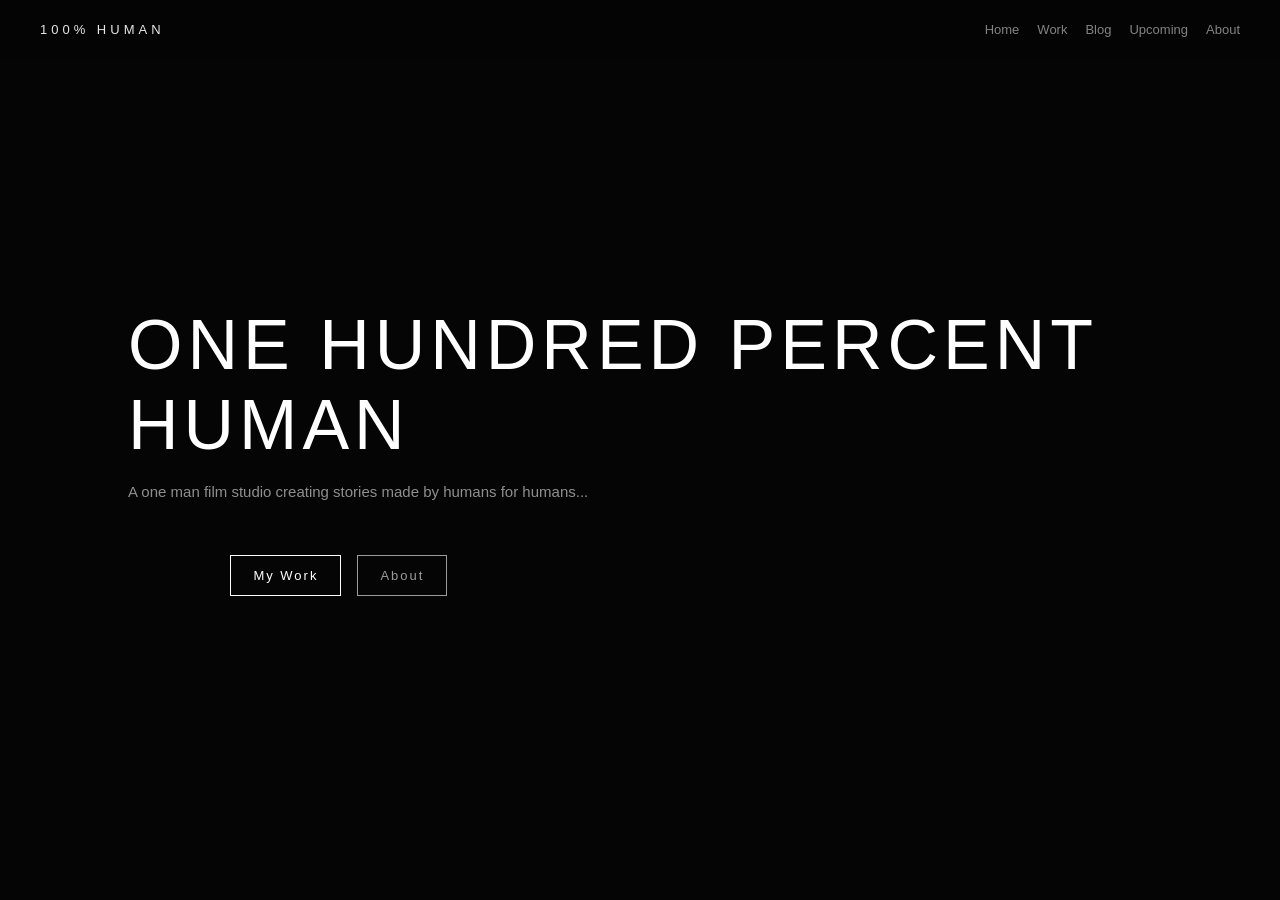
<file: index.html>
<!DOCTYPE html>
<html lang="en">
<head>
  <meta charset="UTF-8">
  <title>One Hundred Percent Human Films</title>
  <link rel="stylesheet" href="style.css?v=2">
</head>

<body>

<nav class="navbar">
  <div class="logo">100% HUMAN</div>
  <div class="links">
    <a href="index.html">Home</a>
    <a href="work.html">Work</a>
    <a href="blog.html">Blog</a>
    <a href="upcoming.html">Upcoming</a>
    <a href="about.html">About</a>
  </div>
</nav>
  
<section class="hero">
  <h1>ONE HUNDRED PERCENT HUMAN</h1>
  <p> A one man film studio creating stories made by humans for humans...</p>
 <div class="cta">
  <a href="work.html" class="btn">My Work</a>
  <a href="about.html" class="btn secondary">About</a>
</div>
</section>

</body>
</html>
</file>
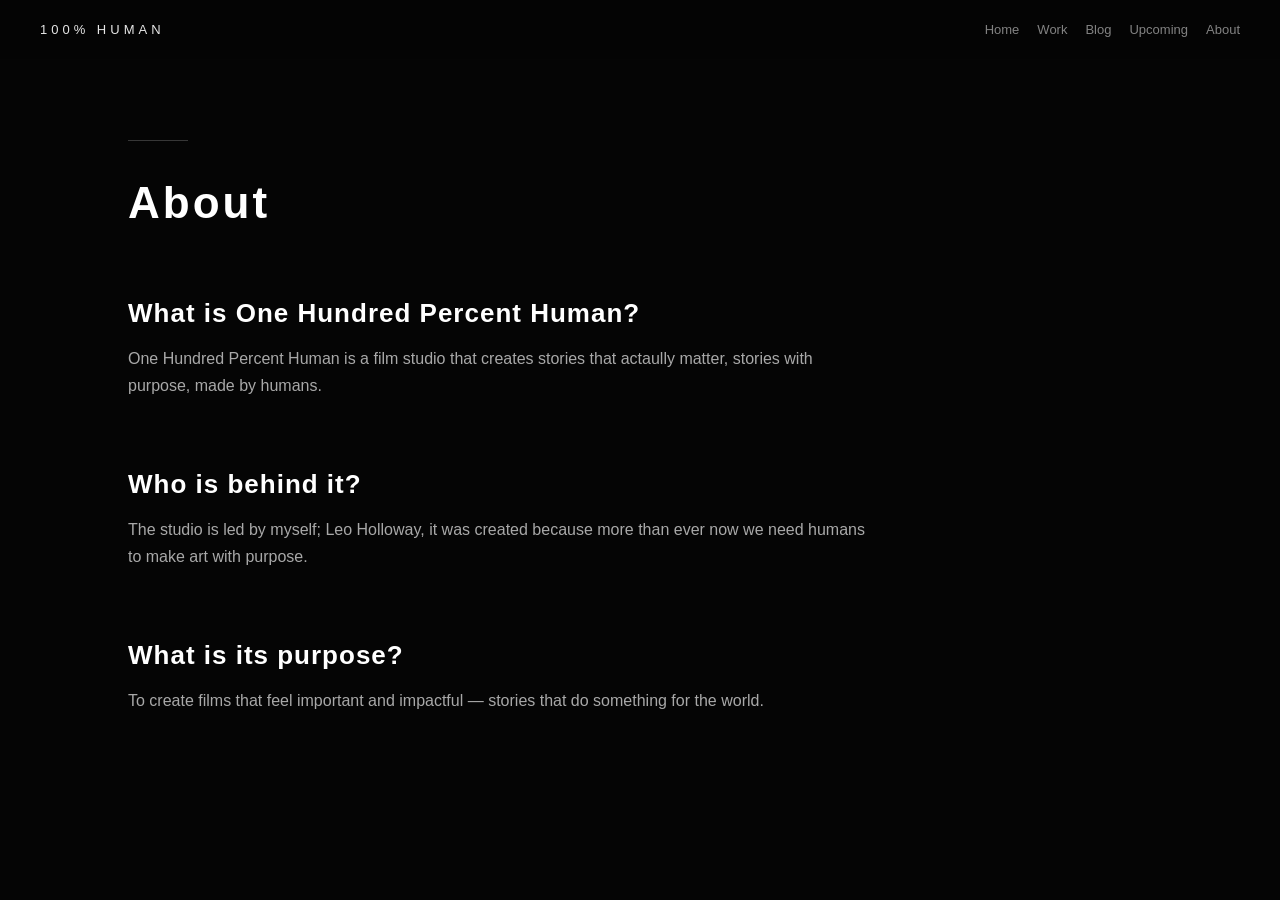
<file: about.html>
<!DOCTYPE html>
<html lang="en">
<head>
  <meta charset="UTF-8">
  <title>About One hundred percent human and myself.</title>
  <link rel="stylesheet" href="style.css">
</head>

<body>

<nav class="navbar">
  <div class="logo">100% HUMAN</div>
  <div class="links">
    <a href="index.html">Home</a>
    <a href="work.html">Work</a>
    <a href="blog.html">Blog</a>
    <a href="upcoming.html">Upcoming</a>
    <a href="about.html">About</a>
  </div>
</nav>

<section class="page">

  <h1>About</h1>

  <div class="about-block">

    <h2>What is One Hundred Percent Human?</h2>

    <p>
      One Hundred Percent Human is a film studio that creates stories that actaully matter, stories with purpose, made by humans.  
    </p>

  </div>

  <div class="about-block">

    <h2>Who is behind it?</h2>

    <p>
      The studio is led by myself; Leo Holloway, it was created because more than ever now we need humans to make art with purpose.
    </p>

  </div>

  <div class="about-block">

    <h2>What is its purpose?</h2>

    <p>
      To create films that feel important and impactful — stories that
      do something for the world.
    </p>

  </div>

</section>

</body>
</html>
</file>
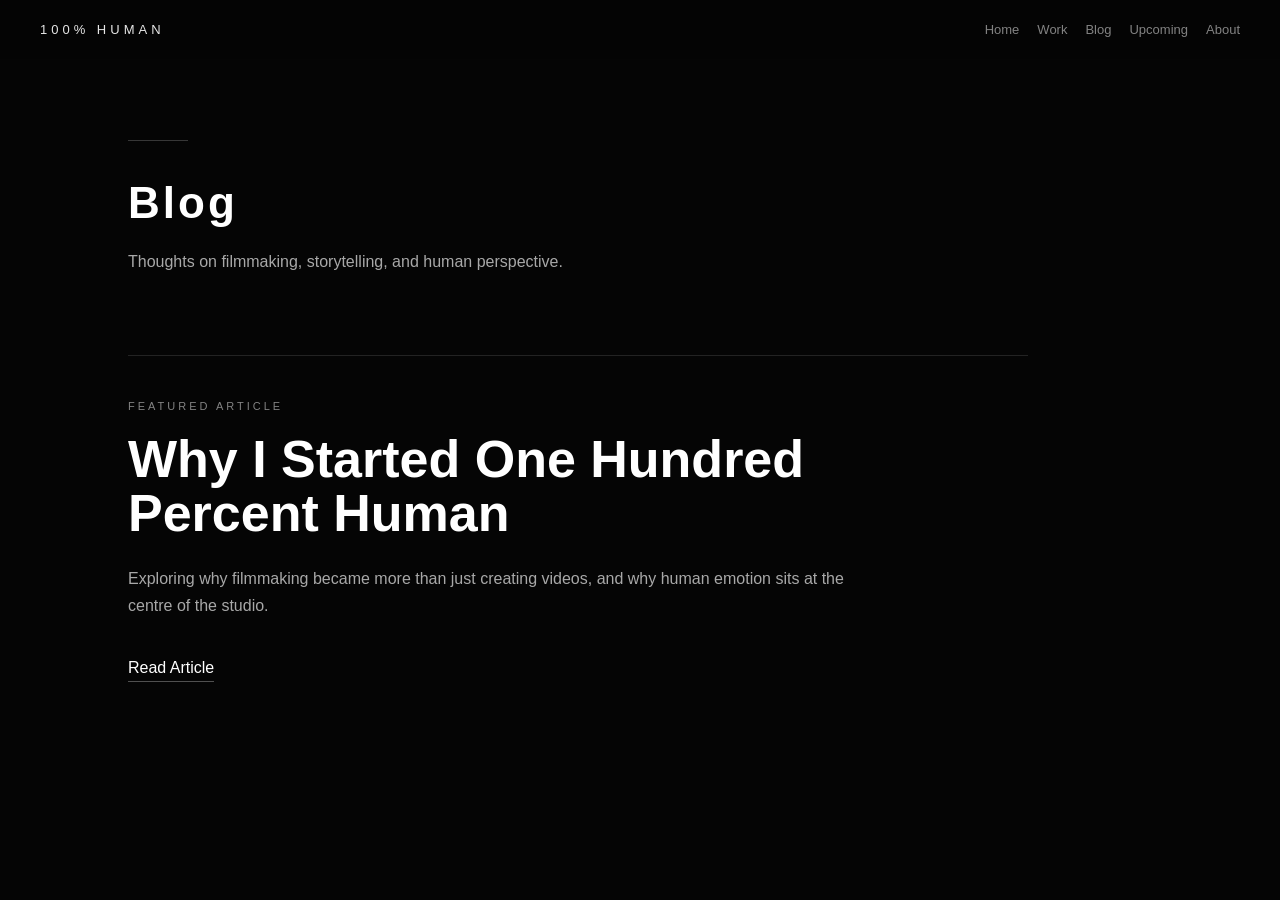
<file: blog.html>
<!DOCTYPE html>
<html lang="en">
<head>
  <meta charset="UTF-8">
  <title>Blog</title>
  <link rel="stylesheet" href="style.css">
</head>

<body>

<nav class="navbar">
  <div class="logo">100% HUMAN</div>
  <div class="links">
    <a href="index.html">Home</a>
    <a href="work.html">Work</a>
    <a href="blog.html">Blog</a>
    <a href="upcoming.html">Upcoming</a>
    <a href="about.html">About</a>
  </div>
</nav>

<section class="page">

  <h1>Blog</h1>

  <p>
    Thoughts on filmmaking, storytelling, and human perspective.
  </p>

  <article class="main-article" id="why-i-started">

    <span class="article-tag">
      FEATURED ARTICLE
    </span>

    <h2>
      Why I Started One Hundred Percent Human
    </h2>

    <p class="article-intro">
      Exploring why filmmaking became more than just creating videos,
      and why human emotion sits at the centre of the studio.
    </p>

    <a href="#why-i-started">
      Read Article
    </a>

  </article>

</section>

</body>
</html>
</file>
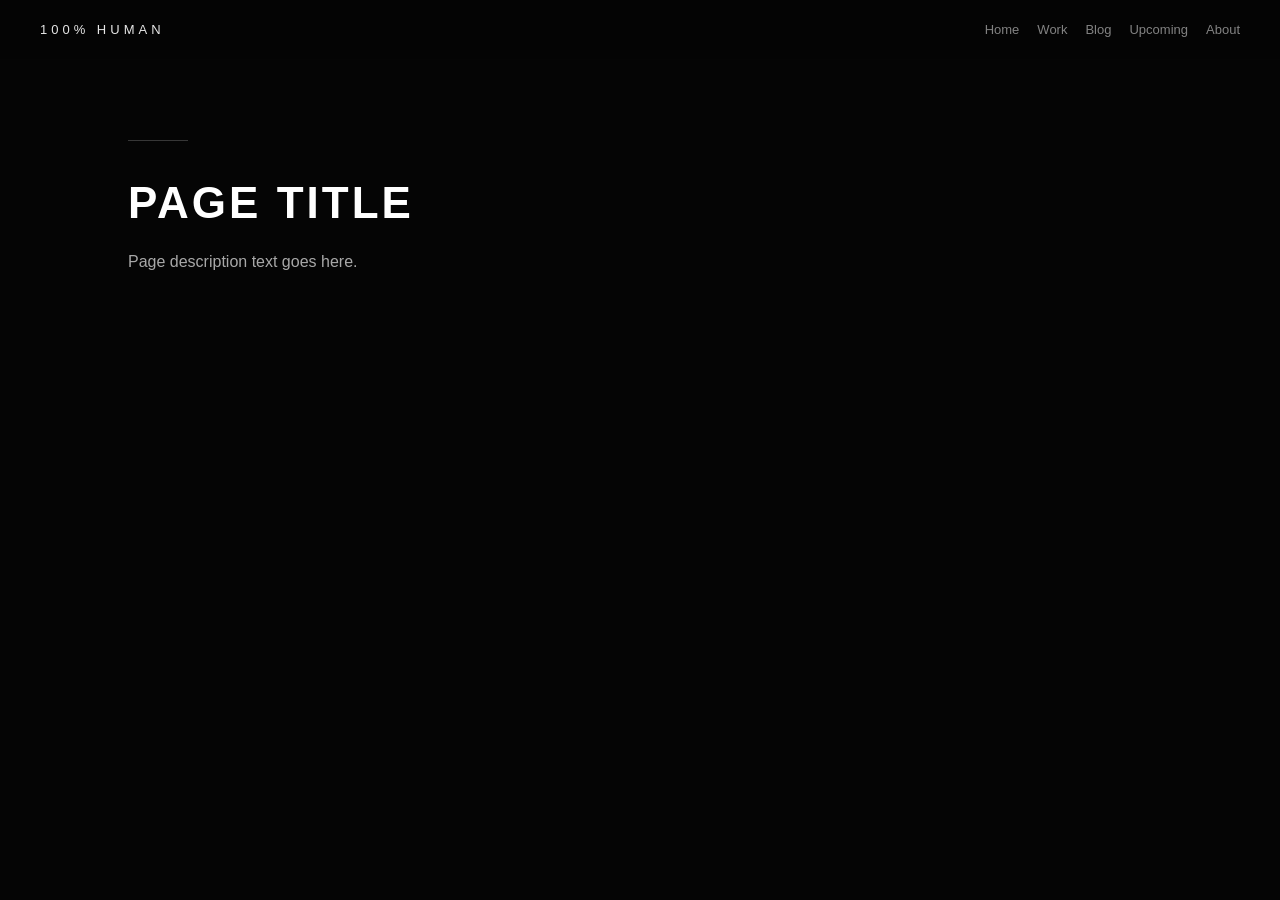
<file: upcoming.html>
<!DOCTYPE html>
<html lang="en">
<head>
  <meta charset="UTF-8">
  <title>My upcoming films</title>
  <link rel="stylesheet" href="style.css">
</head>

<body>

<nav class="navbar">
  <div class="logo">100% HUMAN</div>
  <div class="links">
    <a href="index.html">Home</a>
    <a href="work.html">Work</a>
    <a href="blog.html">Blog</a>
    <a href="upcoming.html">Upcoming</a>
    <a href="about.html">About</a>
  </div>
</nav>
  
<section class="page">
  <h1>PAGE TITLE</h1>
  <p>Page description text goes here.</p>
</section>

</body>
</html>
</file>
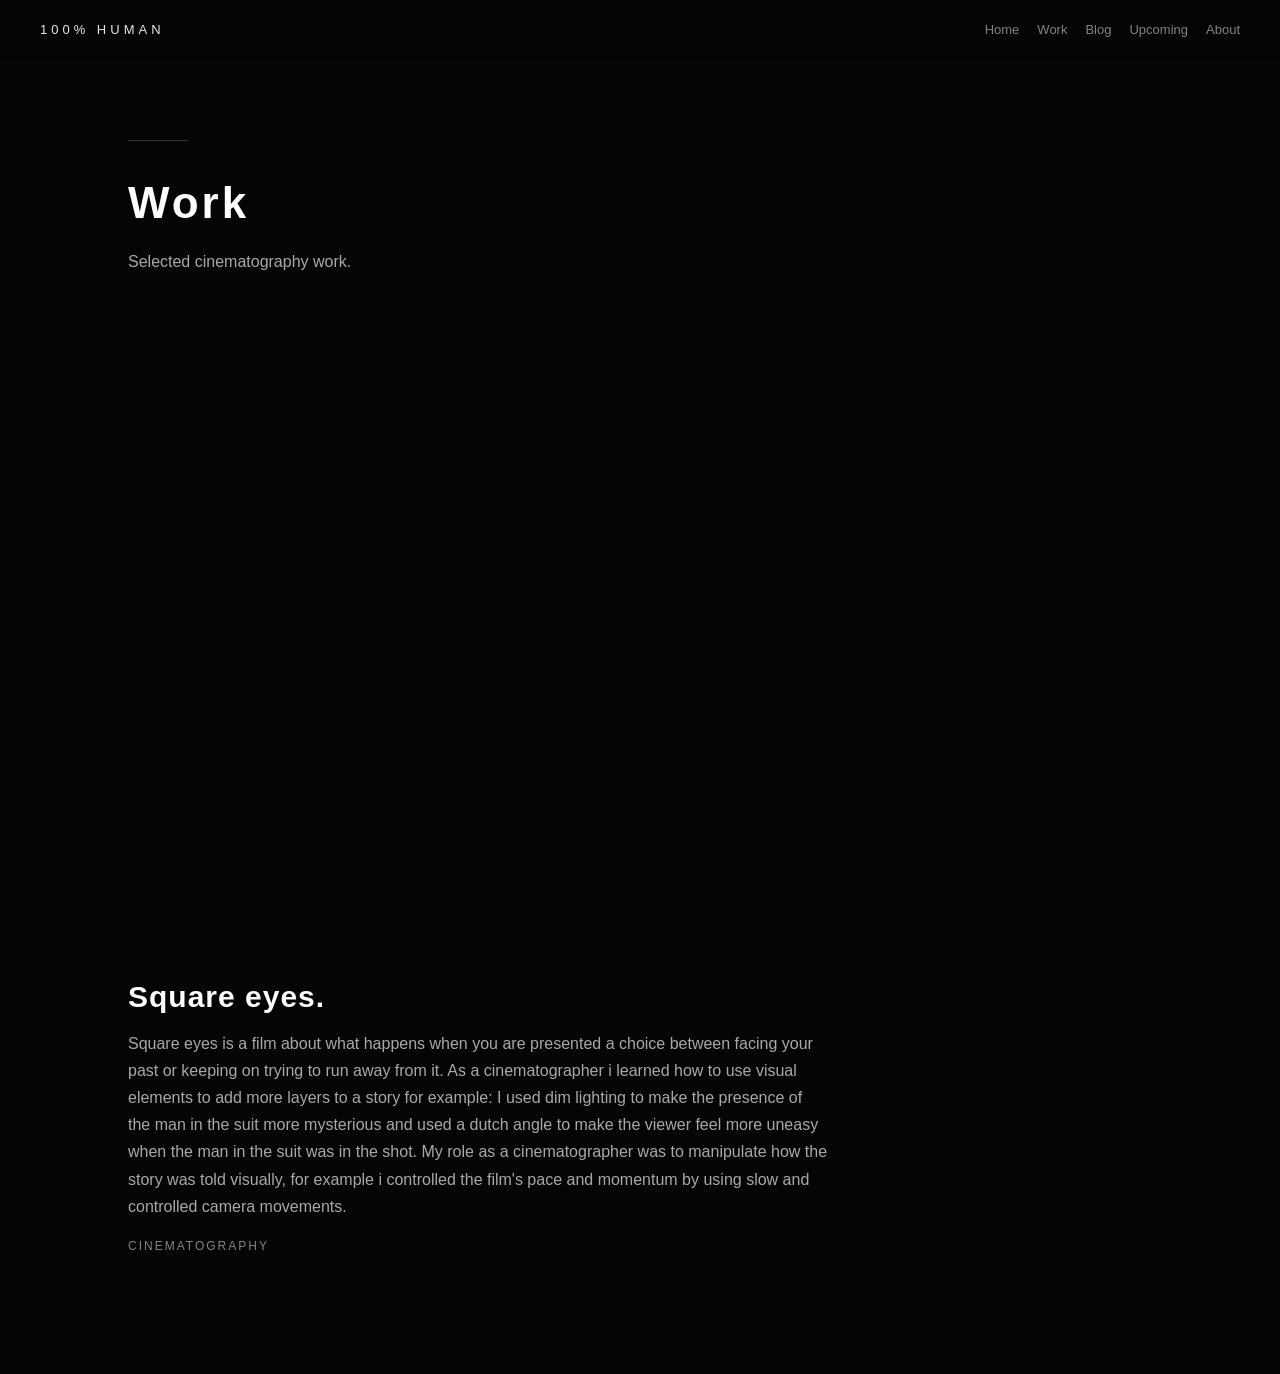
<file: work.html>
<!DOCTYPE html>
<html lang="en">
<head>
  <meta charset="UTF-8">
  <title>My films</title>
  <link rel="stylesheet" href="style.css">
</head>

<body>

<nav class="navbar">
  <div class="logo">100% HUMAN</div>
  <div class="links">
    <a href="index.html">Home</a>
    <a href="work.html">Work</a>
    <a href="blog.html">Blog</a>
    <a href="upcoming.html">Upcoming</a>
    <a href="about.html">About</a>
  </div>
</nav>
<section class="page">

  <h1>Work</h1>

  <p>
    Selected cinematography work.
  </p>

  <div class="featured-work">

    <div class="featured-video">
      <iframe 
        src="https://www.youtube.com/embed/LoaiRRkxbYQ"
        title="Film"
        frameborder="0"
        allowfullscreen>
      </iframe>
    </div>

    <div class="featured-text">

      <h2>Square eyes.</h2>

      <p>
        Square eyes is a film about what happens when you are presented a choice between facing your past or keeping on trying to run away from it.
        As a cinematographer i learned how to use visual elements to add more layers to a story for example: I used dim lighting to make the presence of the man in the suit more mysterious and used a dutch angle
        to make the viewer feel more uneasy when the man in the suit was in the shot. My role as a cinematographer was to manipulate how the story was told visually, for example i controlled the film's pace and momentum by using slow and controlled camera movements.
    </p>

      <span>Cinematography</span>

    </div>

  </div>

</section>

</body>
</html>
</file>
<file: style.css>
body {
  margin: 0;
  font-family: Helvetica, Arial, sans-serif;
  background: #050505;
  color: #ffffff;
}

/* NAVBAR */
.navbar {
  position: fixed;
  top: 0;
  width: 100%;
  display: flex;
  align-items: center;
  justify-content: center;
  gap: 60px;
  padding: 22px 40px;
  background: rgba(5,5,5,0.7);
  backdrop-filter: blur(14px);
  z-index: 999;
  box-sizing: border-box;
}

.logo {
  font-size: 13px;
  letter-spacing: 4px;
  opacity: 0.9;
}

.links {
  display: flex;
  gap: 18px;
  align-items: center;
  margin-left: auto;
}

.links a {
  font-size: 13px;
  text-decoration: none;
  color: white;
  opacity: 0.5;
  transition: 0.25s ease;
}

.links a:hover {
  opacity: 1;
}

/* HERO / PAGE TITLE */
.hero {
  height: 100vh;
  display: flex;
  flex-direction: column;
  justify-content: center;
  padding-left: 10%;
  padding-right: 10%;
}

.hero h1 {
  font-size: 70px;
  letter-spacing: 5px;
  margin: 0;
  font-weight: 500;
}

.hero p {
  margin-top: 18px;
  opacity: 0.55;
  font-size: 15px;
  max-width: 500px;
}

/* PAGE VARIANTS */
.page {
  padding: 140px 10% 80px 10%;
}

.page h1 {
  font-size: 42px;
  letter-spacing: 3px;
}

.page p {
  opacity: 0.6;
  line-height: 1.6;
}

/* subtle fade in */
.hero, .page {
  animation: fadeIn 1.2s ease-out;
}

@keyframes fadeIn {
  from {
    opacity: 0;
    transform: translateY(14px);
  }
  to {
    opacity: 1;
    transform: translateY(0);
  }
}
/* section spacing for lists like work/blog */
.grid {
  display: grid;
  grid-template-columns: repeat(auto-fit, minmax(260px, 1fr));
  gap: 30px;
  margin-top: 40px;
}

.card {
  border: 1px solid rgba(255,255,255,0.08);
  padding: 24px;
  transition: 0.3s ease;
  background: rgba(255,255,255,0.02);
}

.card:hover {
  border-color: rgba(255,255,255,0.25);
  transform: translateY(-4px);
  background: rgba(255,255,255,0.04);
}

.cta {
  margin-top: 40px;
  display: flex;
  gap: 16px;
  padding-left: 10%;
}

.btn {
  padding: 12px 22px;
  border: 1px solid white;
  text-decoration: none;
  color: white;
  font-size: 13px;
  letter-spacing: 2px;
  transition: 0.3s ease;
}

.btn:hover {
  background: white;
  color: black;
}

.btn.secondary {
  opacity: 0.6;
}

.btn.secondary:hover {
  opacity: 1;
  background: transparent;
}

.page {
  padding: 140px 10% 120px 10%;
  max-width: 1100px;
  margin: 0 auto;
}

.page h1 {
  font-size: 44px;
  letter-spacing: 3px;
  margin-bottom: 20px;
}

.page p {
  opacity: 0.65;
  font-size: 16px;
  line-height: 1.7;
  max-width: 750px;
}

.page::before {
  content: "";
  display: block;
  height: 1px;
  width: 60px;
  background: rgba(255,255,255,0.2);
  margin-bottom: 20px;
}

section {
  animation: fadeIn 1.2s ease-out;
}

.film-grid {
  display: grid;
  grid-template-columns: repeat(auto-fit, minmax(420px, 1fr));
  gap: 50px;
  margin-top: 60px;
}

.film-card img {
  width: 100%;
  height: 520px;
  object-fit: cover;
  display: block;
}

.film-info {
  margin-top: 20px;
}

.film-info h2 {
  font-size: 22px;
  margin-bottom: 12px;
  letter-spacing: 1px;
}

.film-info p {
  margin-bottom: 20px;
}

.film-info a {
  color: white;
  text-decoration: none;
  border-bottom: 1px solid rgba(255,255,255,0.4);
  padding-bottom: 4px;
  transition: 0.3s ease;
}

.film-info a:hover {
  border-color: white;
}

.blog-layout {
  margin-top: 60px;
  display: flex;
  flex-direction: column;
  gap: 30px;
}

.featured-post {
  border-bottom: 1px solid rgba(255,255,255,0.15);
  padding-bottom: 40px;
}

.featured-post h2 {
  font-size: 42px;
  max-width: 800px;
  line-height: 1.1;
}

.blog-post {
  padding: 20px 0;
  border-bottom: 1px solid rgba(255,255,255,0.08);
}

.blog-post h3 {
  font-size: 24px;
  margin-bottom: 10px;
}
.about-block {
  margin-top: 70px;
  max-width: 800px;
}

.about-block h2 {
  font-size: 26px;
  margin-bottom: 14px;
  letter-spacing: 1px;
}
.featured-work {
  margin-top: 70px;
  display: flex;
  flex-direction: column;
  gap: 30px;
}

.featured-video iframe {
  width: 100%;
  aspect-ratio: 16 / 9;
  border: none;
}

.featured-text {
  max-width: 700px;
}

.featured-text h2 {
  font-size: 30px;
  margin-bottom: 16px;
  letter-spacing: 1px;
}

.featured-text span {
  opacity: 0.5;
  letter-spacing: 2px;
  font-size: 12px;
  text-transform: uppercase;
}
.main-article {
  margin-top: 80px;
  border-top: 1px solid rgba(255,255,255,0.12);
  padding-top: 40px;
  max-width: 900px;
}

.article-tag {
  font-size: 11px;
  letter-spacing: 3px;
  opacity: 0.5;
}

.main-article h2 {
  font-size: 52px;
  line-height: 1.05;
  margin-top: 18px;
  margin-bottom: 24px;
  max-width: 850px;
}

.article-intro {
  font-size: 18px;
  line-height: 1.7;
  opacity: 0.7;
  max-width: 700px;
  margin-bottom: 40px;
}

.main-article a {
  text-decoration: none;
  color: white;
  border-bottom: 1px solid rgba(255,255,255,0.3);
  padding-bottom: 5px;
  transition: 0.3s ease;
}

.main-article a:hover {
  border-color: white;
}
</file>
